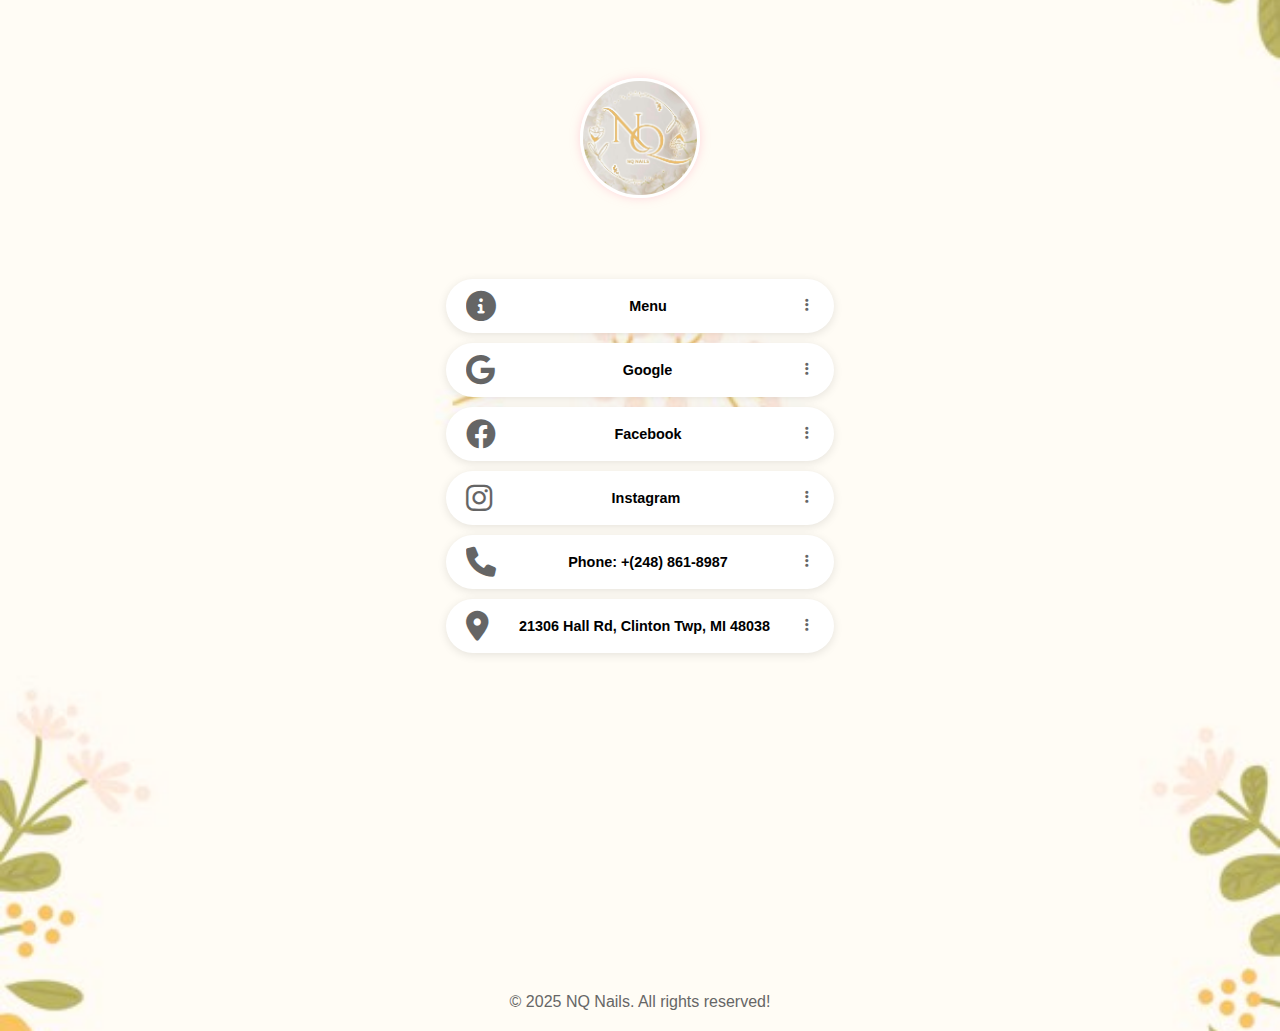
<file: index.html>
<!DOCTYPE html>
<!--This website make by Luis P.ME-->
<html lang="en">
  <head> 
    <meta charset='utf-8'>
    <meta name="viewport" content="width=device-width, initial-scale=1.0">
    <meta http-equiv="X-UA-Compatible" content="IE=edge">
    <title>NQ Nails | 1st Nails in Michigan</title>
    <link rel="icon" href="logo-nq.jpg">
    <link href="https://unpkg.com/aos@2.3.1/dist/aos.css" rel="stylesheet">
    <link rel="stylesheet" type="text/css" href="khuong.css">
    <link rel="stylesheet" href="https://cdnjs.cloudflare.com/ajax/libs/font-awesome/5.15.3/css/all.min.css"/>
    <link rel="stylesheet" href="https://cdnjs.cloudflare.com/ajax/libs/jquery/3.7.0/jquery.min.js">
    <link rel="stylesheet" href="https://cdnjs.cloudflare.com/ajax/libs/font-awesome/6.0.0-beta3/css/all.min.css">

  </head>

  <body>
      <div class="container">
          <div class="main-ig">
            <img src="logo-nq.jpg" alt="Profile Image">
          </div>   
          <div class="welcome">
            <span>NQ</span>
            <span>Nails</span>
          </div>
          <p></p>
          
          <div class="links">
              <div class="link" onclick="window.location.href='https://xukaluis1.github.io/nqnails/menu'">
                <i class="fa-solid fa-circle-info" style="font-size: 30px;"></i>
                <span>Menu</span>
                <i class="fas fa-ellipsis-v" data-link="https://xukaluis1.github.io/nqnails/menu" onclick="showShare(event)"></i>
              </div>
              <div class="link" onclick="window.location.href='https://g.co/kgs/gJHbLvz'">
                <i class="fa-brands fa-google" style="font-size: 30px;"></i>
                <span>Google</span>
                <i class="fas fa-ellipsis-v" data-link="https://g.co/kgs/gJHbLvz'" onclick="showShare(event)"></i>
              </div>
              <div class="link" onclick="window.location.href='https://www.facebook.com/nqnailsclinton'">
                <i class="fa-brands fa-facebook" style="font-size: 30px;"></i>
                <span>Facebook</span>
                <i class="fas fa-ellipsis-v" data-link="https://www.facebook.com/nqnailsclinton" onclick="showShare(event)"></i>
                <!--<i class="fas fa-ellipsis-v" onclick="toggleInfo(event, 'Facebook link provides updates and information.');"></i>--->
              </div>
              <div class="link" onclick="window.location.href='https://www.instagram.com/nqnailsclinton1/'">
                <i class="fa-brands fa-instagram" style="font-size: 30px;"></i>
                <span>Instagram</span>
                <i class="fas fa-ellipsis-v" data-link="https://www.instagram.com/nqnailsclinton1/" onclick="showShare(event)"></i>
              </div>
              <div class="link" onclick="confirmCall('(248) 861-8987')">
                <i class="fa-solid fa-phone" style="font-size: 30px;"></i>
                <span>Phone: +(248) 861-8987</span>
                <i class="fas fa-ellipsis-v" data-link="(248) 861-8987" onclick="showShare(event)"></i>
              </div>
              <div class="link" onclick="window.location.href='https://www.google.com/maps/place/N+Q+Nails/@42.6198443,-82.9084237,7390m/data=!3m1!1e3!4m6!3m5!1s0x8825200a479c7ac5:0xf36b2e22698e466c!8m2!3d42.6278491!4d-82.9046313!16s%2Fg%2F1tfq9vwx!5m1!1e4?entry=ttu&g_ep=EgoyMDI1MDEwNy4wIKXMDSoASAFQAw%3D%3D'">
                <!--<i class="fa-solid fa-envelope" style="font-size: 30px;"></i>--><i class="fa-solid fa-location-dot"  style="font-size: 30px;"></i>
                <span>21306 Hall Rd, Clinton Twp, MI 48038</span>
                <i class="fas fa-ellipsis-v" data-link="21306 Hall Rd, Clinton Twp, MI 48038" onclick="showShare(event)"></i>
              </div>
          </div>
        </div>
        
          <div class="map">
            <iframe src="https://www.google.com/maps/embed?pb=!1m18!1m12!1m3!1d8370.909009454022!2d-82.90150915991128!3d42.63004940419157!2m3!1f0!2f0!3f0!3m2!1i1024!2i768!4f13.1!3m3!1m2!1s0x8825200a479c7ac5%3A0xf36b2e22698e466c!2sN%20Q%20Nails!5e1!3m2!1sen!2sus!4v1736462758800!5m2!1sen!2sus" class="mapedit" width="" height="" style="border:0;" allowfullscreen="" loading="lazy" referrerpolicy="no-referrer-when-downgrade"></iframe>
          </div>

          <div class="share" style="display: none;">
            <div class="overlay" onclick="hideShare()"></div>
            <div class="profile-container">
                <button class="close-button" onclick="hideShare()">&times;</button>
                <div>
                  <h1>Share Link</h1>
                </div>
                <div class="cover-image" onclick="copyLink()">
                    <img id="coverImage" src="blossom.png" alt="Cover Image">
                </div>
                <div class="main-image" onclick="window.location.href='index.html'">
                    <img src="logo-nq.jpg" alt="Profile Image">
                </div>
                <div class="user">
                  <h1>NQ Nails</h1>
                </div>  
                <div class="link-container">
                    <input type="text" id="profileLink" value="" readonly>
                    <button class="copy-button" onclick="copyLink()">
                        <i class="fas fa-copy"></i>
                    </button>
                </div>
                <div id="message" class="message" style="display: none;">Link copied to clipboard!</div>
            </div>
          </div>
      <script src="main.js"></script>
  </body>

  <footer>
    <p>© 2025 NQ Nails. All rights reserved!</p>
  </footer>
</html>
</file>
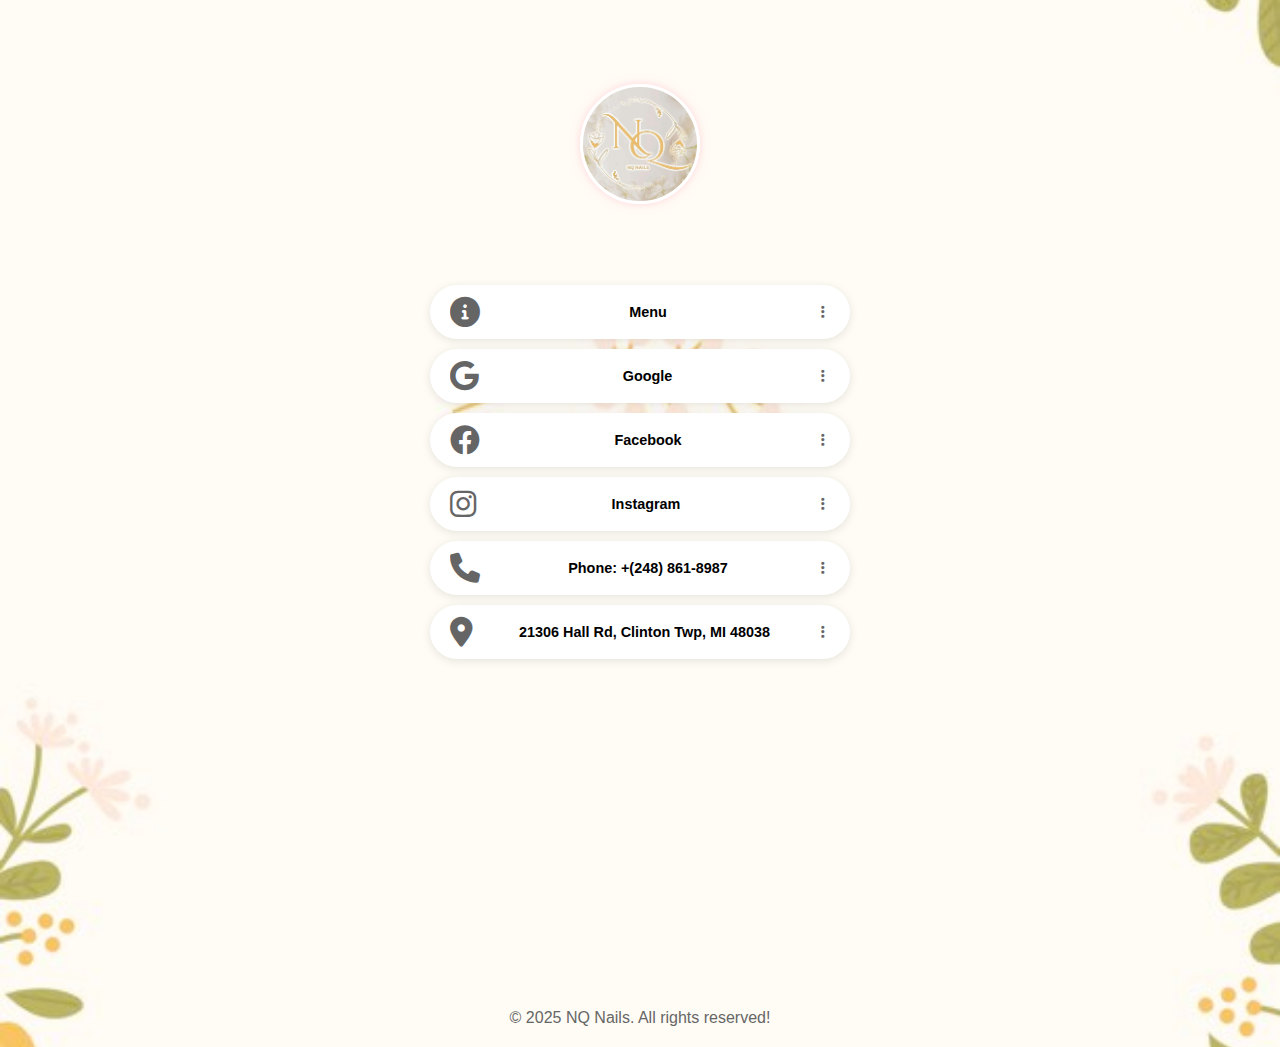
<file: khuong.html>
<!DOCTYPE html>
<!--This website make by Luis P.ME-->
<html lang="en">
  <head> 
    <meta charset='utf-8'>
    <meta name="viewport" content="width=device-width, initial-scale=1.0">
    <meta http-equiv="X-UA-Compatible" content="IE=edge">
    <title>NQ Nails | 1st Nails in Michigan</title>
    <link rel="icon" href="logo-nq.jpg">
    <link href="https://unpkg.com/aos@2.3.1/dist/aos.css" rel="stylesheet">
    <link rel="stylesheet" type="text/css" href="khuong.css">
    <link rel="stylesheet" href="https://cdnjs.cloudflare.com/ajax/libs/font-awesome/5.15.3/css/all.min.css"/>
    <link rel="stylesheet" href="https://cdnjs.cloudflare.com/ajax/libs/jquery/3.7.0/jquery.min.js">
    <link rel="stylesheet" href="https://cdnjs.cloudflare.com/ajax/libs/font-awesome/6.0.0-beta3/css/all.min.css">

  </head>

  <body>
      <div class="container">
          <div class="main-ig">
            <img src="logo-nq.jpg" alt="Profile Image">
          </div>   
          <div class="welcome">
            <span>NQ</span>
            <span>Nails</span>
            <span>Clinton</span>
          </div>
          <p></p>
          
          <div class="links">
              <div class="link" onclick="window.location.href='menu.html'">
                <i class="fa-solid fa-circle-info" style="font-size: 30px;"></i>
                <span>Menu</span>
                <i class="fas fa-ellipsis-v" data-link="file:///Users/honeyandbunny/Documents/Khuong/menu.html" onclick="showShare(event)"></i>
              </div>
              <div class="link" onclick="window.location.href='https://g.co/kgs/gJHbLvz'">
                <i class="fa-brands fa-google" style="font-size: 30px;"></i>
                <span>Google</span>
                <i class="fas fa-ellipsis-v" data-link="https://g.co/kgs/gJHbLvz'" onclick="showShare(event)"></i>
              </div>
              <div class="link" onclick="window.location.href='https://www.facebook.com/nqnailsclinton'">
                <i class="fa-brands fa-facebook" style="font-size: 30px;"></i>
                <span>Facebook</span>
                <i class="fas fa-ellipsis-v" data-link="https://www.facebook.com/nqnailsclinton" onclick="showShare(event)"></i>
                <!--<i class="fas fa-ellipsis-v" onclick="toggleInfo(event, 'Facebook link provides updates and information.');"></i>--->
              </div>
              <div class="link" onclick="window.location.href='https://www.instagram.com/nqnailsclinton1/'">
                <i class="fa-brands fa-instagram" style="font-size: 30px;"></i>
                <span>Instagram</span>
                <i class="fas fa-ellipsis-v" data-link="https://www.instagram.com/nqnailsclinton1/" onclick="showShare(event)"></i>
              </div>
              <div class="link" onclick="confirmCall('(248) 861-8987')">
                <i class="fa-solid fa-phone" style="font-size: 30px;"></i>
                <span>Phone: +(248) 861-8987</span>
                <i class="fas fa-ellipsis-v" data-link="(248) 861-8987" onclick="showShare(event)"></i>
              </div>
              <div class="link" onclick="window.location.href='https://www.google.com/maps/place/N+Q+Nails/@42.6198443,-82.9084237,7390m/data=!3m1!1e3!4m6!3m5!1s0x8825200a479c7ac5:0xf36b2e22698e466c!8m2!3d42.6278491!4d-82.9046313!16s%2Fg%2F1tfq9vwx!5m1!1e4?entry=ttu&g_ep=EgoyMDI1MDEwNy4wIKXMDSoASAFQAw%3D%3D'">
                <!--<i class="fa-solid fa-envelope" style="font-size: 30px;"></i>--><i class="fa-solid fa-location-dot"  style="font-size: 30px;"></i>
                <span>21306 Hall Rd, Clinton Twp, MI 48038</span>
                <i class="fas fa-ellipsis-v" data-link="21306 Hall Rd, Clinton Twp, MI 48038" onclick="showShare(event)"></i>
              </div>
              <div class="map">
                 <iframe src="https://www.google.com/maps/embed?pb=!1m18!1m12!1m3!1d8370.909009454022!2d-82.90150915991128!3d42.63004940419157!2m3!1f0!2f0!3f0!3m2!1i1024!2i768!4f13.1!3m3!1m2!1s0x8825200a479c7ac5%3A0xf36b2e22698e466c!2sN%20Q%20Nails!5e1!3m2!1sen!2sus!4v1736462758800!5m2!1sen!2sus" width="400" height="300" style="border:0;" allowfullscreen="" loading="lazy" referrerpolicy="no-referrer-when-downgrade"></iframe>
              </div>
          </div>

      <div class="share" style="display: none;">
        <div class="overlay" onclick="hideShare()"></div>
        <div class="profile-container">
            <button class="close-button" onclick="hideShare()">&times;</button>
            <div>
              <h1>Share Link</h1>
            </div>
            <div class="cover-image" onclick="copyLink()">
                <img id="coverImage" src="blossom.png" alt="Cover Image">
            </div>
            <div class="main-image" onclick="window.location.href='index.html'">
                <img src="logo-nq.jpg" alt="Profile Image">
            </div>
            <div class="user">
              <h1>NQ Nails</h1>
            </div>  
            <div class="link-container">
                <input type="text" id="profileLink" value="" readonly>
                <button class="copy-button" onclick="copyLink()">
                    <i class="fas fa-copy"></i>
                </button>
            </div>
            <div id="message" class="message" style="display: none;">Link copied to clipboard!</div>
        </div>
      </div>

      <footer>
        <p>© 2025 NQ Nails. All rights reserved!</p>
      </footer>
      <script src="main.js"></script>
  </body>
</html>
</file>
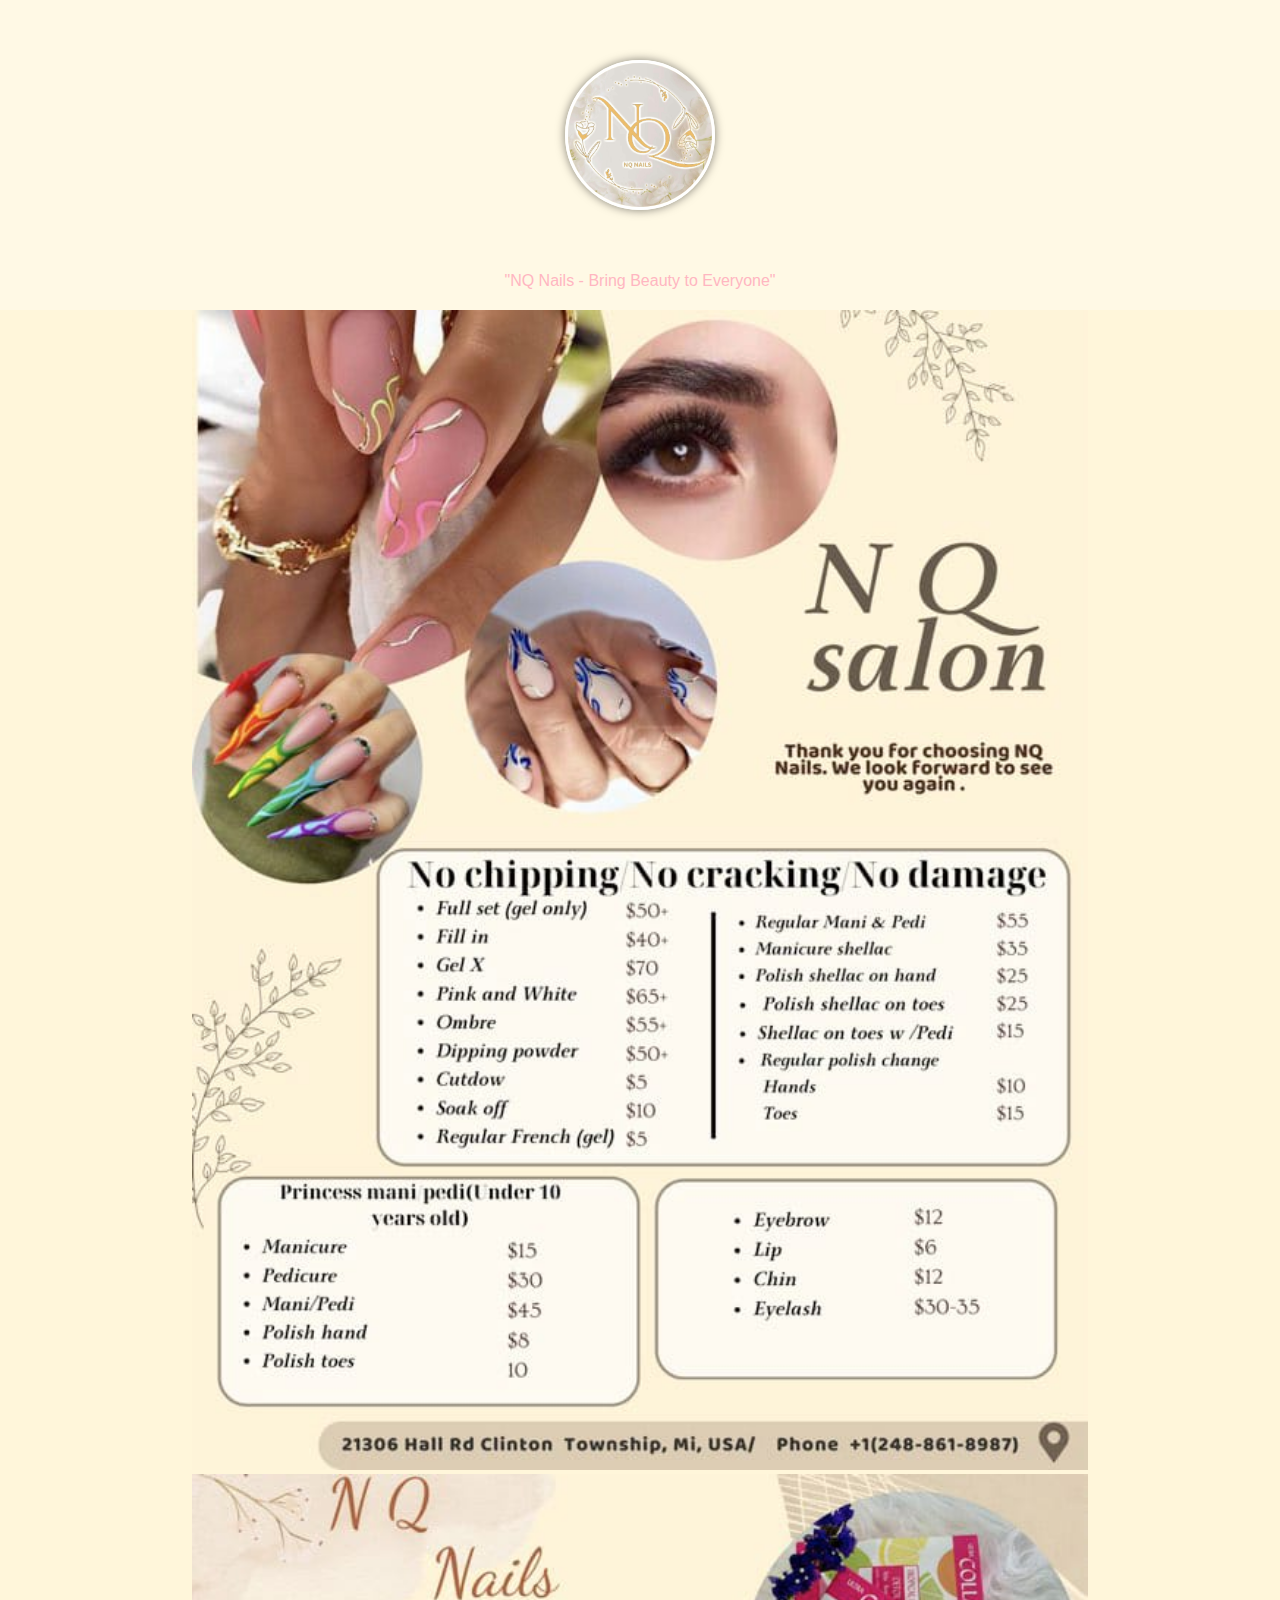
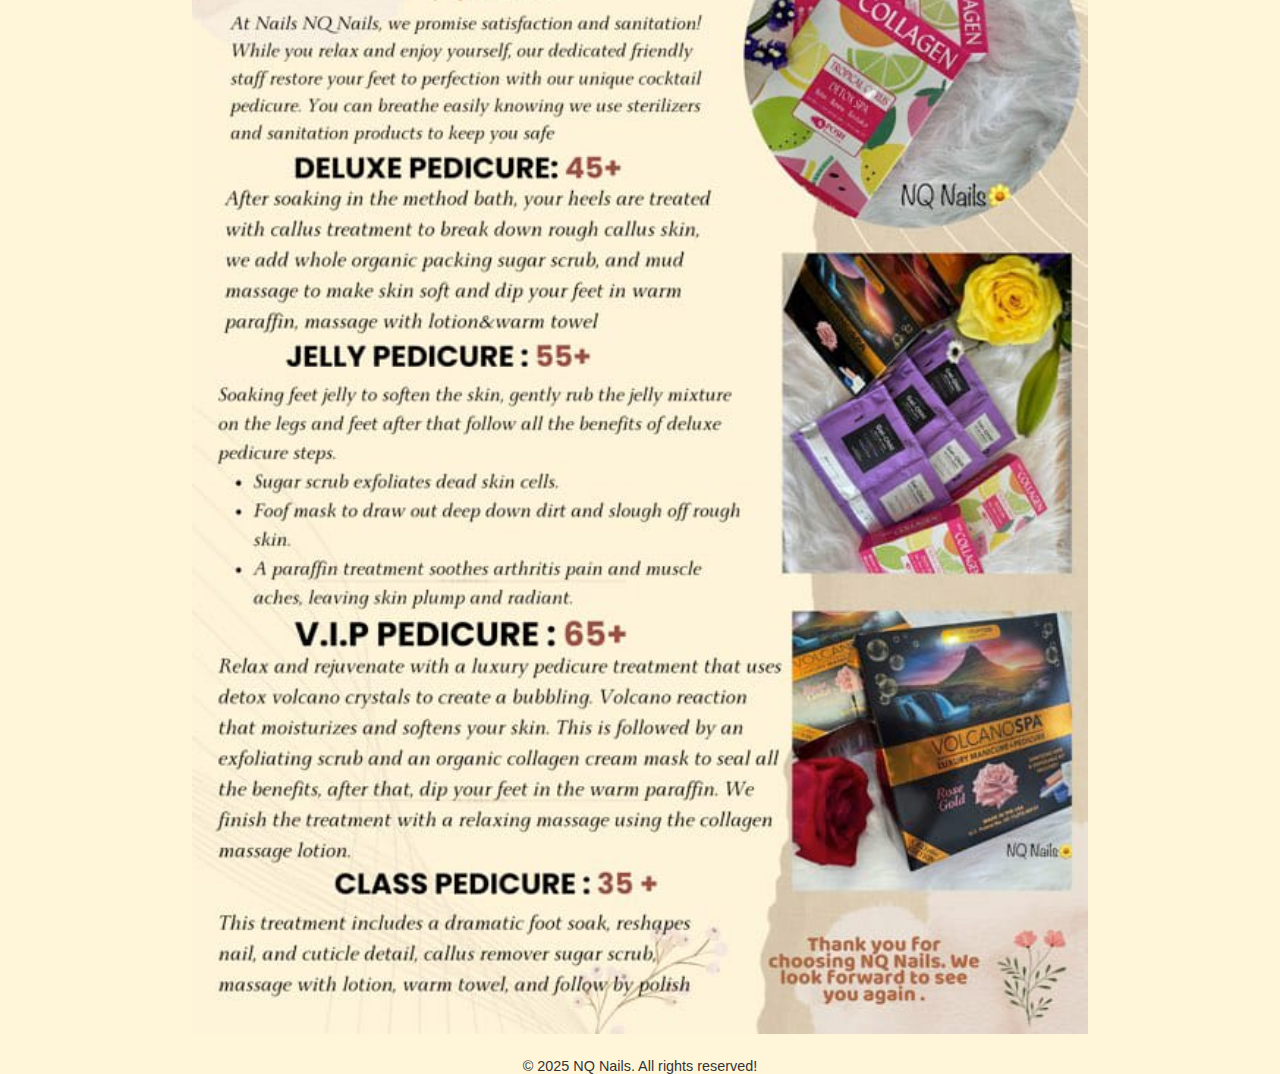
<file: menu.html>
<!DOCTYPE html>
<html lang="en">
<head>
    <meta charset="UTF-8">
    <meta name="viewport" content="width=device-width, initial-scale=1.0">
    <title>NQ Nails | Menu</title>
    <link rel="stylesheet" href="https://cdnjs.cloudflare.com/ajax/libs/font-awesome/6.0.0-beta3/css/all.min.css"/>
    <link rel="stylesheet" href="menu.css">
</head>
<body>
    <div class="container">
        <header>
            <div class="main-image">
                <img src="logo-nq.jpg" alt="Profile Image">
            </div>            
            <div class="welcome" data-aos="fade-down">
                <span>NQ</span>
                <span>Nails</span>
                <span>|</span>
                <span>Menu</span>
            </div>
            <div class="biography">
                <p>"NQ Nails - Bring Beauty to Everyone"</p>
            </div>
        </header>
    </div>
    <div class="padding-side">
        <div class="resumepdf">
            <img src="menu2.jpg" alt="resume" class="resume-image">
        </div>
        <div class="resumepdf">
            <img src="menu1.jpg" alt="resume" class="resume-image">
        </div>
    </div>
<!--
        <section class="infomation">
            <h2>Information</h2>
            <p>Email: <a href="mailto:ntnq2906@gmail.com">ntnq2906@gmail.com</a></p>
            <p>Phone: <a href="tel:+2068280824"> +206 828 0824</a></p>
            <div class="social-links">
                <a href="https://www.facebook.com/quynh.jasmine.7"><i class="fab fa-facebook"></i></a>
                <a href="https://www.linkedin.com"><i class="fab fa-linkedin"></i></a>
                <a href="https://www.instagram.com/itsnewquynh"><i class="fab fa-instagram"></i></a>
            </div>
        </section>

        <section class="experience">
            <h2>Experience</h2>
            <div class="job">
                <h3>Job Title 1</h3>
                <p>Company Name | Location | Year - Year</p>
                <ul>
                    <li>Responsibility 1</li>
                    <li>Responsibility 2</li>
                    <li>Responsibility 3</li>
                </ul>
            </div>
            <div class="job">
                <h3>Job Title 2</h3>
                <p>Company Name | Location | Year - Year</p>
                <ul>
                    <li>Responsibility 1</li>
                    <li>Responsibility 2</li>
                    <li>Responsibility 3</li>
                </ul>
            </div>
        </section>

        <section class="skills">
            <h2>Skills</h2>
            <div class="skill">
                <span>Skill 1</span>
                <div class="skill-bar">
                    <div class="skill-percentage" style="width: 90%;">90%</div>
                </div>
            </div>
            <div class="skill">
                <span>Skill 2</span>
                <div class="skill-bar">
                    <div class="skill-percentage" style="width: 80%;">80%</div>
                </div>
            </div>
            <div class="skill">
                <span>Skill 3</span>
                <div class="skill-bar">
                    <div class="skill-percentage" style="width: 70%;">70%</div>
                </div>
            </div>
            <div class="skill">
                <span>Skill 4</span>
                <div class="skill-bar">
                    <div class="skill-percentage" style="width: 60%;">60%</div>
                </div>
            </div>
            <div class="skill">
                <span>Skill 5</span>
                <div class="skill-bar">
                    <div class="skill-percentage" style="width: 50%;">50%</div>
                </div>
            </div>
        </section>
-->
        <footer>
            <p>© 2025 NQ Nails. All rights reserved!</p>
        </footer>
    </div>
</body>
</html>
</file>
<file: khuong.css>
@import url('https://fonts.googleapis.com/css2?family=Dancing+Script:wght@400..700&display=swap');

.dancing-script-<uniquifier> {
  font-family: "Dancing Script", cursive;
  font-optical-sizing: auto;
  font-weight: <weight>;
  font-style: normal;
}

* {
    box-sizing: border-box;
    margin: 0;
    padding: 0;
}

body {
    font-family: Arial, sans-serif;
    background-image: url('bgnails.jpg');
    background-repeat: no-repeat;
    background-position: center;
    background-size: cover; 
    display: flex;
    justify-content: center;
    align-items: center;
    flex-direction: column;
}

@media screen and (max-width: 700px){
    body {
        padding-top: 9%;
        font-family: Arial, sans-serif;
        background-image: url('bgnails.jpg');
        background-repeat: no-repeat;
        background-position: center;
        background-size: cover; 
        display: flex;
        justify-content: center;
        align-items: center;
    }
}

.container {
    text-align: center;
}

@media screen and (max-width: 700px){
    .container {
        background: rgba(255, 255, 255, 0.3);
        padding: 35px;
        border-radius: 8px;
        box-shadow: 0 2px 10px rgba(0, 0, 0, 0.1);
    }
}

i{
    opacity: 0.6;
}
i:hover{
    opacity: 1;
}


.container img {
    max-width: 100%;
    width: 100px;
    height: 100px;
    height: auto;
    border-radius: 50%; 
    margin-bottom: 15px;
}
.main-ig{
    padding-top: 20%;
}
.main-ig img{
    max-width: 100%;
    width: 120px; 
    height: 120px; 
    border-radius: 50%; 
    margin-bottom: 15px;
    border: 3px solid white;
    box-shadow: 0 0 10px  rgba(255, 178, 193, 0.5);
}

@media screen and (max-width: 700px){
     .main-ig {
    padding-top: 0%;
    }
}


h1 {
    text-align: center;
    margin-bottom: 10px;
    font-size: 1.4rem;
    color: rgba(0, 0, 0, 0.5);
}

p {
    margin-bottom: 20px;
    color: #666;
    font-size: 1rem;
}

a{
    text-decoration: none;
    color: #000;
}

.welcome{
    margin-bottom: 10px;
    font-size: 2rem;
    display: flex;
    flex-wrap: wrap;
    justify-content: center;
    gap: 5px;
    font-family: "Dancing Script", cursive;
    font-weight: 400;
}
.welcome span:first-child,
.welcome span:first-child:after {
    animation-delay: 0.5s;
}
.welcome span {
    padding: 2px;
    animation: span1 1s ease-out forwards;
    opacity: 0;
    position: relative;
    display: block;
    color: #FFB2C1 ;
}

.welcome span:after {
    display: block;
    content: " ";
    position: absolute;
    top: -2px;
    left: -2px;
    right: -2px;
    bottom: -2px;
    border-radius: 5px;
    background: rgba(255, 178, 193, 0.5);
    animation: span2 1s ease-out forwards;
}

.welcome span:nth-child(2), 
.welcome span:nth-child(2):after {
    animation-delay: 0.6s;
}

.welcome span:nth-child(3), 
.welcome span:nth-child(3):after {
    animation-delay: 0.7s;
}

.welcome span:nth-child(4), 
.welcome span:nth-child(4):after {
    animation-delay: 0.8s;
}

@keyframes span1{
    0% {
        opacity: 0;
    }
    100% {
        opacity: 1;
    }
}
@keyframes span2{
    0% {
        opacity: 1;
    }

    100% {
        opacity: 0;
    }
}



.links {
    display: flex;
    flex-direction: column;
    gap: 10px;
}

.link {
    display: flex;
    justify-content: space-between;
    align-items: center;
    gap: 30px;
    padding: 12px 20px;
    background: white;
    color: #000;
    text-decoration: none;
    border-radius: 30px;
    transition: background 0.3s, transform 0.3s;
    font-size: 0.9rem;
    font-weight: bold;
    box-shadow: 0 2px 10px rgba(0, 0, 0, 0.1);
}

.link:hover {
    background: #FFB2C1;
    transform: scale(1.05);
    color: white;
}

/**.link:active {
    transform: scale(0.95);
}**/

.link img{
    width: 30px;
    height: 30px;
    margin-bottom: 0;
}


.menu {
    display: none; 
}

.menu-open {
    display: block; 
}

.faq {
    cursor: pointer;
    padding: 10px;
    border: 1px solid #ccc;
    border-radius: 5px;
    margin: 5px 0;
}

.faq.active {
    background-color: #e7f3ff; 
}


@media (max-width: 600px) {
    h1 {
        font-size: 1.5rem;
    }

    .link {
        font-size: 0.83rem;
    }
}

.fas.fa-ellipsis-v {
    padding: 5px;
}


.share {
    position: fixed; 
    top: 0;
    left: 0;
    width: 100%;
    height: 100%;
    padding: 30px;
    display: flex;
    justify-content: center;
    align-items: center;
    z-index: 999; 
}

.overlay {
    position: absolute;
    top: 0;
    left: 0;
    width: 100%;
    height: 100%;
    background: rgba(0, 0, 0, 0.5); 
    z-index: 1; 
}

.profile-container {
    position: relative;
    background: #fff; 
    padding: 30px;
    border-radius: 8px; 
    box-shadow: 0 4px 8px rgba(0, 0, 0, 0.2); 
    z-index: 2; 
}

.close-button {
    position: absolute;
    top: 10px;
    right: 10px;
    background: transparent;
    border: none;
    font-size: 30px;
    cursor: pointer;
    color: gray; 
}

.close-button:hover {
    color: #FFB2C1; 
}

.profile-container {
    position: relative;
    width: 100%;
    max-width: 600px;
    margin: auto;
}

.cover-image {
    border-radius: 20px; 
    overflow: hidden;
    height: 200px;
}

.cover-image img {
    width: 100%;
    height: 200px; 
    object-fit: cover; 
    border-radius: 0;
}
.main-image {
    position: absolute;
    top: 210px; 
    left: 50%;
    transform: translateX(-50%);
}

.main-image img {
    width: 100px; 
    height: 100px; 
    border-radius: 50%; 
    border: 3px solid white;
    box-shadow: 0 0 10px rgba(0, 0, 0, 0.5); 
}

.link-container {
    display: flex;
    align-items: center;
    margin-top: 0px; 
}

input[type="text"] {
    flex: 1;
    padding: 8.7px;
    border: 1px solid #ccc;
    border-radius: 5px 0 0 5px; 
}

.copy-button {
    padding: 9.9px;
    background-color: #FFB2C1;
    opacity: 0.8;
    color: white;
    border: none;
    border-radius: 0 5px 5px 0; 
    cursor: pointer;
}

.copy-button:hover {
    background-color: #FFB2C1;
    opacity: 1;
}

.message {
    text-align: center;
    margin-top: 10px;
    color: green;
}

footer {
    text-align: center;
    margin-top: 20px;
    font-size: 0.9rem;
}
.user h1{
    font-weight: bold;
    text-align: center;
    padding-top: 50px;
}
.map{
    padding: 10px;
    width: 100%;
    display: flex;
    justify-content: center;
}
.mapedit{
    border-radius: 6px;
    width: 380px;
    height: 300px;
}

@media screen and (max-width: 400px) {
    .container {
        background: rgba(255, 255, 255, 0.3);
        padding: 18px;
        border-radius: 8px;
        box-shadow: 0 2px 10px rgba(0, 0, 0, 0.1);
        width: 350px;
    }
}
</file>
<file: menu.css>
@import url('https://fonts.googleapis.com/css2?family=Dancing+Script:wght@400..700&display=swap');

.dancing-script-<uniquifier> {
  font-family: "Dancing Script", cursive;
  font-optical-sizing: auto;
  font-weight: <weight>;
  font-style: normal;
}


* {
    box-sizing: border-box;
    margin: 0;
    padding: 0;
}

body {
    background-color: #fff6da;
    /*background-image: url('');*/
    background-repeat: no-repeat;
    background-position: center;
    background-size: cover; 
    font-family: Arial, sans-serif;
    color: #333;
}

.container {

    margin: auto;
    background: rgba(255, 255, 255, 0.3);
    padding-bottom: 20px;
}

header {
    text-align: center;
}

.cover-image {
    border-radius: 0 0 40px 40px; 
    overflow: hidden;
}

.cover-image img {
    width: 100%;
    height: 260px; 
    object-fit: cover; 
}
.main-image {
    padding-top: 60px;
    display: flex;
    justify-content: center;
}

.main-image img {
    width: 150px; 
    height: 150px; 
    border-radius: 50%; 
    border: 3px solid white;
    box-shadow: 0 0 10px rgba(0, 0, 0, 0.5); 
}

.welcome{
    margin-top: 10px;
    margin-bottom: 10px;
    font-size: 2rem;
    display: flex;
    flex-wrap: wrap;
    justify-content: center;
    gap: 5px;
    font-family: "Dancing Script", cursive;
    font-weight: 400;
}
.welcome span:first-child,
.welcome span:first-child:after {
    animation-delay: 0.5s;
}
.welcome span {
    padding: 2px;
    animation: span1 1s ease-out forwards;
    opacity: 0;
    position: relative;
    display: block;
    color: #FFB2C1 ;
}

.welcome span:after {
    display: block;
    content: " ";
    position: absolute;
    top: -2px;
    left: -2px;
    right: -2px;
    bottom: -2px;
    border-radius: 5px;
    background: rgba(255, 178, 193, 0.5);
    animation: span2 1s ease-out forwards;
}

.welcome span:nth-child(2), 
.welcome span:nth-child(2):after {
    animation-delay: 0.6s;
}

.welcome span:nth-child(3), 
.welcome span:nth-child(3):after {
    animation-delay: 0.7s;
}

.welcome span:nth-child(4), 
.welcome span:nth-child(4):after {
    animation-delay: 0.8s;
}

@keyframes span1{
    0% {
        opacity: 0;
    }
    100% {
        opacity: 1;
    }
}
@keyframes span2{
    0% {
        opacity: 1;
    }

    100% {
        opacity: 0;
    }
}
.biography p{
    color: lightpink;
}
.profile-pic {
    width: 150px;
    height: 150px;
    border-radius: 50%;
    margin-bottom: 15px;
    filter: drop-shadow(10px 5px 10px rgba(255, 178, 193, 0.7));
    opacity: 1;
}

.profile-pic:hover{
   filter: drop-shadow(10px 5px 10px rgba(255, 178, 193, 1));
}

a {
    text-decoration: none;
    color: #000;
}

h1 {
    margin-bottom: 10px;
    font-size: 2rem;
}

.social-links a {
    margin: 0 10px;
    color: #333;
    text-decoration: none;
}

.social-links a:hover {
    color: #FFB2C1;
}

section {
    margin-top: 20px;
}

.job {
    margin-bottom: 15px;
}

.job h3 {
    margin: 5px 0;
}

h2 {
    border-bottom: 2px solid #FFB2C1;
    padding-bottom: 5px;
    margin-bottom: 10px;
}

footer {
    text-align: center;
    margin-top: 20px;
    font-size: 0.9rem;
}

.resumepdf {
    width: 100%;
    height: auto; 
    overflow: hidden; 
}

.resume-image {
    width: 100%; 
    height: auto; 
    object-fit: contain; 
}
.padding-side{
    padding-left: 15%;
    padding-right: 15%;
}

@media screen and (max-width: 600px){
    .padding-side{
        padding-left: 0;
        padding-right: 0;
    }
}
</file>
